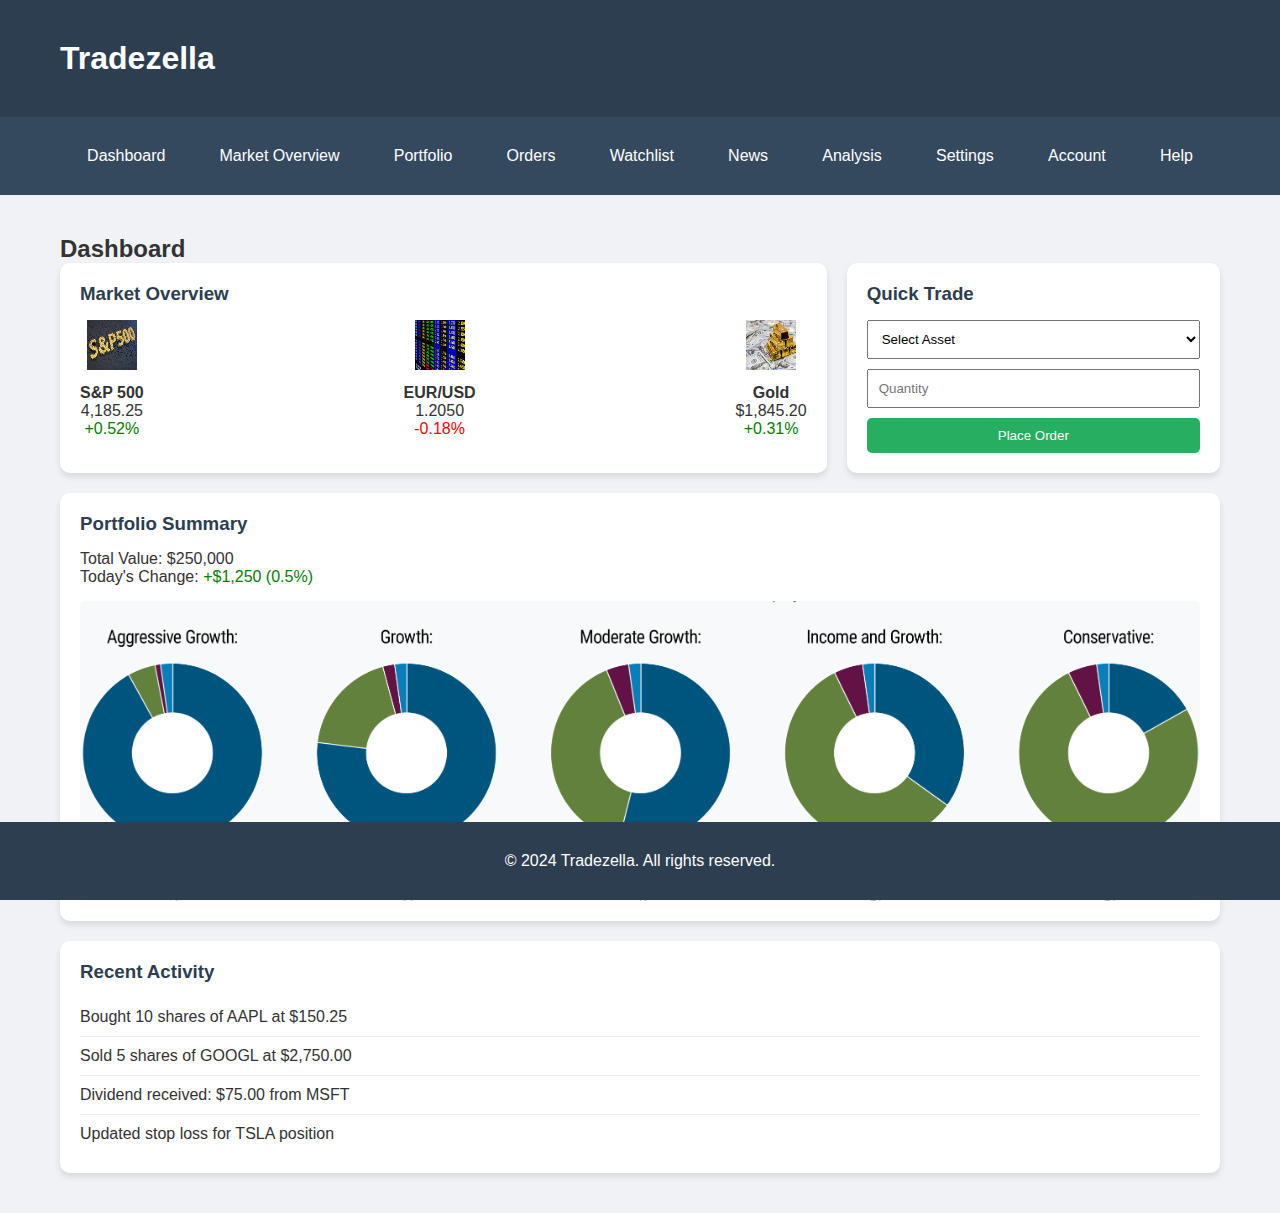
<file: index.html>
<!DOCTYPE html>
<html lang="en">
<link rel="stylesheet" href="index.css">
<head>
    <meta charset="UTF-8">
    <meta name="viewport" content="width=device-width, initial-scale=1.0">
    <title>Trading Terminal - Dashboard</title>
    
</head>
<body>
    <header>
        <div class="container">
            <h1>Tradezella</h1>
        </div>
    </header>
    <nav>
        <div class="container">
            <ul>
                <li><a href="./index.html">Dashboard</a></li>
                <li><a href="./Market_overview.html">Market Overview</a></li>
                <li><a href="./portfolio.html">Portfolio</a></li>
                <li><a href="./orders.html">Orders</a></li>
                <li><a href="./watchlist.html">Watchlist</a></li>
                <li><a href="./news.html">News</a></li>
                <li><a href="./analysis.html">Analysis</a></li>
                <li><a href="./settings.html">Settings</a></li>
                <li><a href="./account.html">Account</a></li>
                <li><a href="./help.html">Help</a></li>
            </ul>
        </div>
    </nav>
    <main>
        <div class="container">
            <h2>Dashboard</h2>
            <div class="dashboard-grid">
                <div class="dashboard-card market-overview">
                    <h3>Market Overview</h3>
                    <div class="market-stats">
                        <div class="market-stat">
                            <img src="./images/s&p_image.jpg" alt="Stock Market">
                            <h4>S&P 500</h4>
                            <p>4,185.25</p>
                            <p style="color: green;">+0.52%</p>
                        </div>
                        <div class="market-stat">
                            <img src="./images/forex.jpg" alt="Forex">
                            <h4>EUR/USD</h4>
                            <p>1.2050</p>
                            <p style="color: red;">-0.18%</p>
                        </div>
                        <div class="market-stat">
                            <img src="./images/commodity.jpg" alt="Commodities">
                            <h4>Gold</h4>
                            <p>$1,845.20</p>
                            <p style="color: green;">+0.31%</p>
                        </div>
                    </div>
                </div>
                <div class="dashboard-card">
                    <h3>Quick Trade</h3>
                    <form>
                        <select style="width: 100%; padding: 10px; margin-bottom: 10px;">
                            <option>Select Asset</option>
                            <option>AAPL</option>
                            <option>GOOGL</option>
                            <option>MSFT</option>
                        </select>
                        <input type="number" placeholder="Quantity" style="width: 100%; padding: 10px; margin-bottom: 10px;">
                        <button style="width: 100%; padding: 10px; background-color: #27ae60; color: white; border: none; border-radius: 5px; cursor: pointer;">Place Order</button>
                    </form>
                </div>
                <div class="dashboard-card portfolio-summary">
                    <h3>Portfolio Summary</h3>
                    <p>Total Value: $250,000</p>
                    <p>Today's Change: <span style="color: green;">+$1,250 (0.5%)</span></p>
                    <div class="portfolio-chart">
                        <img src="./images/PIMCO_Education_May2024_Fig3-5523176.png" alt="Portfolio Performance Chart" style="width: 100%; height: 100%; object-fit: cover;">
                    </div>
                </div>
                <div class="dashboard-card recent-activity">
                    <h3>Recent Activity</h3>
                    <ul class="activity-list">
                        <li>Bought 10 shares of AAPL at $150.25</li>
                        <li>Sold 5 shares of GOOGL at $2,750.00</li>
                        <li>Dividend received: $75.00 from MSFT</li>
                        <li>Updated stop loss for TSLA position</li>
                    </ul>
                </div>
            </div>
        </div>
    </main>
    <footer>
        <div class="container">
            <p>&copy; 2024 Tradezella. All rights reserved.</p>
        </div>
    </footer>
</body>
</html>
</file>
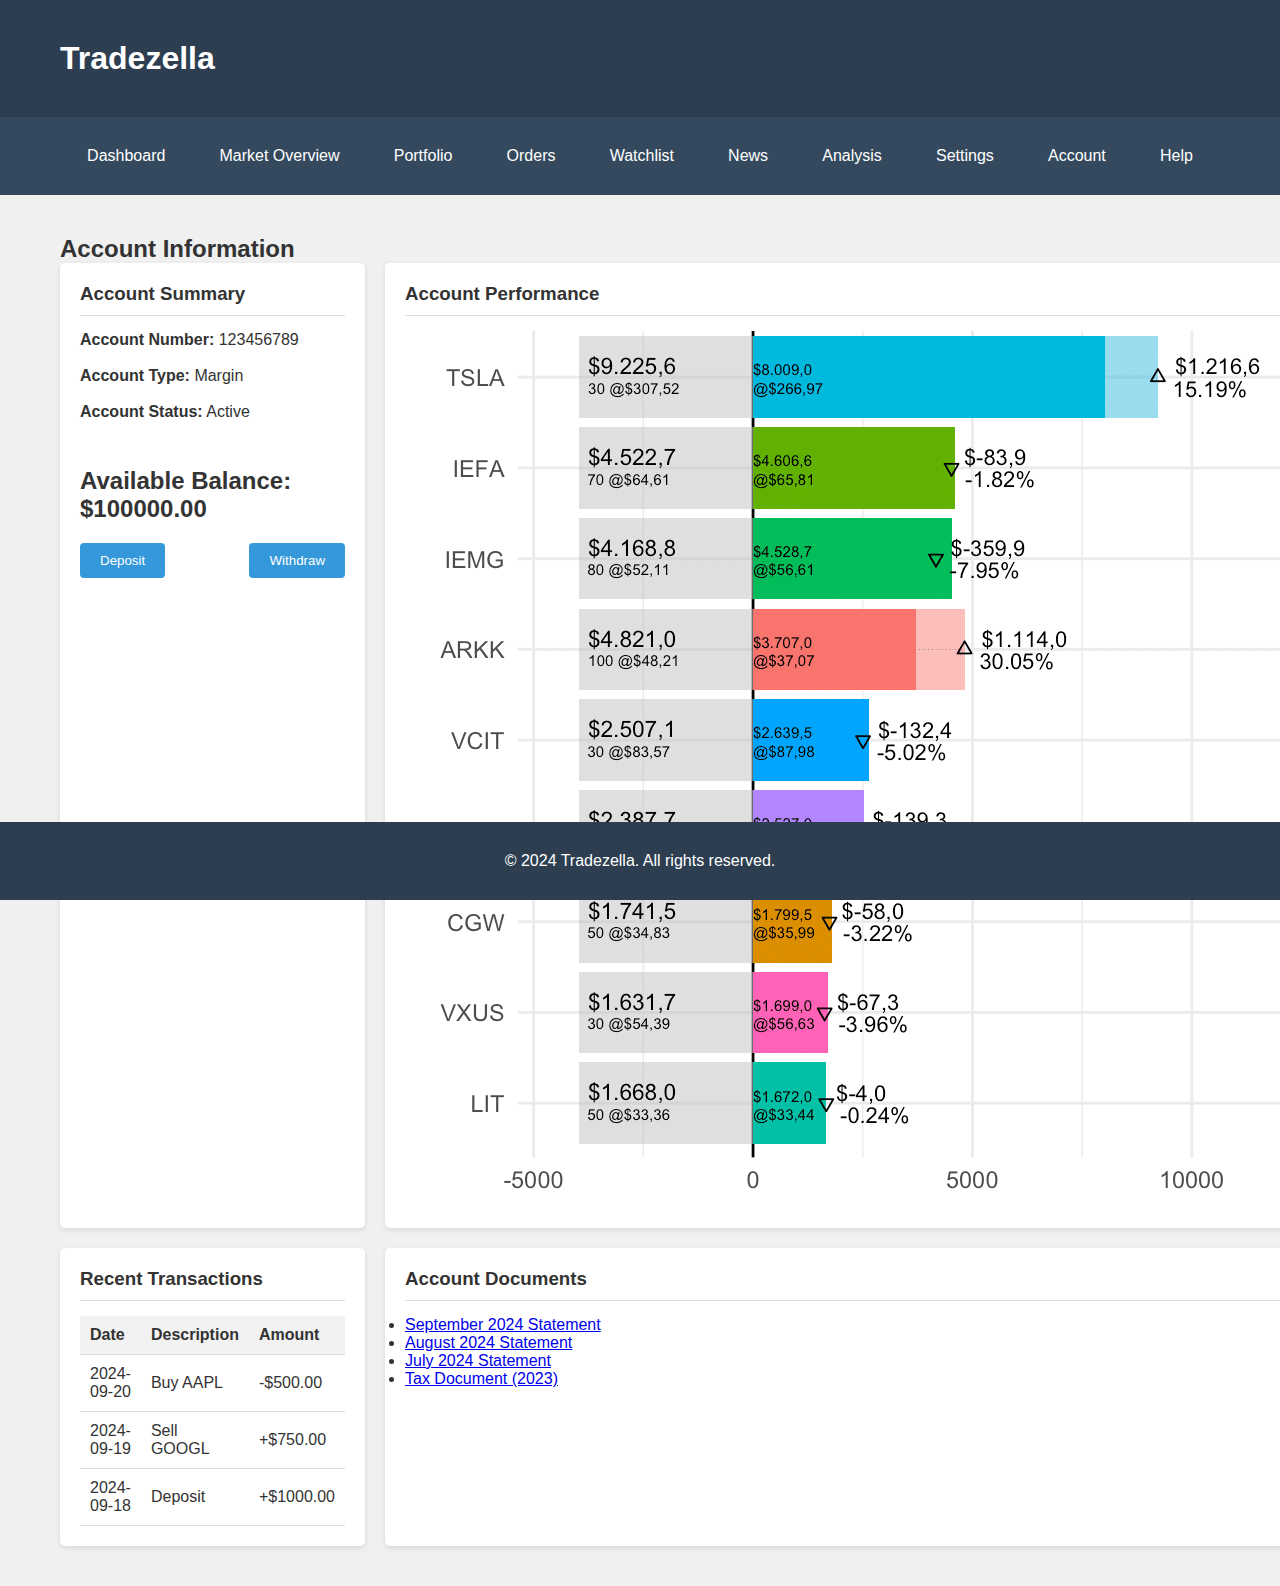
<file: account.html>
<!DOCTYPE html>
<html lang="en">
<link rel="stylesheet" href="account.css">
<head>
    <meta charset="UTF-8">
    <meta name="viewport" content="width=device-width, initial-scale=1.0">
    <title>Trading Terminal - Account</title>
    
</head>
<body>
    <header>
        <div class="container">
            <h1>Tradezella</h1>
        </div>
    </header>
    <nav>
        <div class="container">
            <ul>
                <li><a href="./index.html">Dashboard</a></li>
                <li><a href="./Market_overview.html">Market Overview</a></li>
                <li><a href="./portfolio.html">Portfolio</a></li>
                <li><a href="./orders.html">Orders</a></li>
                <li><a href="./watchlist.html">Watchlist</a></li>
                <li><a href="./news.html">News</a></li>
                <li><a href="./analysis.html">Analysis</a></li>
                <li><a href="./settings.html">Settings</a></li>
                <li><a href="./account.html">Account</a></li>
                <li><a href="./help.html">Help</a></li>
            </ul>
        </div>
    </nav>
    <main>
        <div class="container">
            <h2>Account Information</h2>
            <div class="account-container">
                <div class="account-section">
                    <h3>Account Summary</h3>
                    <p><strong>Account Number:</strong> 123456789</p>
                    <br>
                    <p><strong>Account Type:</strong> Margin</p>
                    <br>
                    <p><strong>Account Status:</strong> Active</p>
                    <br>
                    <div class="balance">
                        <br>
                        <p>Available Balance: $100000.00</p>
                    </div>
                    <div class="account-actions">
                        <button id="deposit-btn">Deposit</button>
                        <button id="withdraw-btn">Withdraw</button>
                    </div>
                </div>
                <div class="account-section">
                    <h3>Account Performance</h3>
                    <img src="./images/portfolio_performance.png" alt="Account Performance Chart">
                </div>
                <div class="account-section">
                    <h3>Recent Transactions</h3>
                    <table>
                        <thead>
                            <tr>
                                <th>Date</th>
                                <th>Description</th>
                                <th>Amount</th>
                            </tr>
                        </thead>
                        <tbody>
                            <tr>
                                <td>2024-09-20</td>
                                <td>Buy AAPL</td>
                                <td>-$500.00</td>
                            </tr>
                            <tr>
                                <td>2024-09-19</td>
                                <td>Sell GOOGL</td>
                                <td>+$750.00</td>
                            </tr>
                            <tr>
                                <td>2024-09-18</td>
                                <td>Deposit</td>
                                <td>+$1000.00</td>
                            </tr>
                        </tbody>
                    </table>
                </div>
                <div class="account-section">
                    <h3>Account Documents</h3>
                    <ul>
                        <li><a href="#">September 2024 Statement</a></li>
                        <li><a href="#">August 2024 Statement</a></li>
                        <li><a href="#">July 2024 Statement</a></li>
                        <li><a href="#">Tax Document (2023)</a></li>
                    </ul>
                </div>
            </div>
        </div>
    </main>
    <footer>
        <div class="container">
            <p>&copy; 2024 Tradezella. All rights reserved.</p>
        </div>
    </footer>
</body>
</html>
</file>
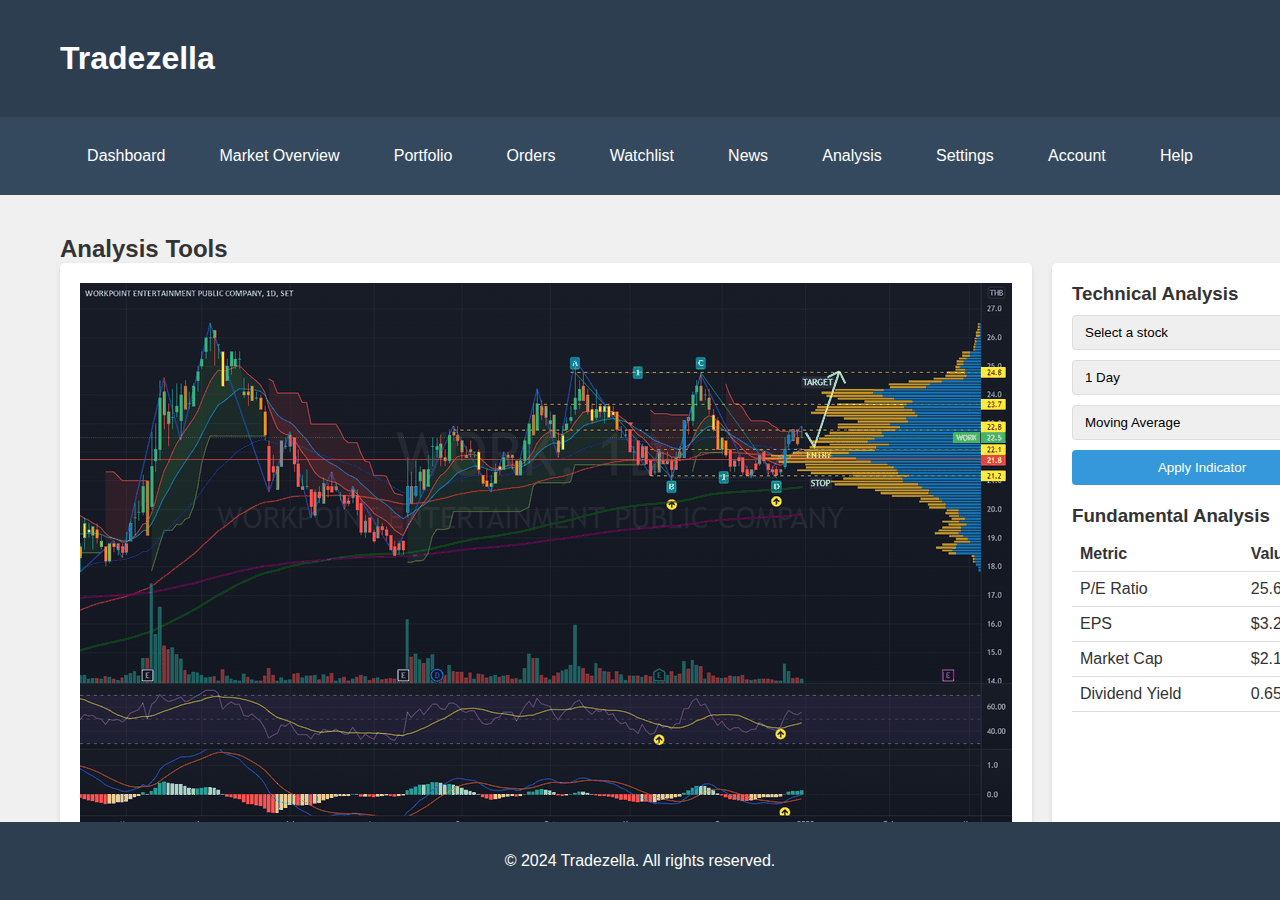
<file: analysis.html>
<!DOCTYPE html>
<html lang="en">
<link rel="stylesheet" href="analysis.css">
<head>
    <meta charset="UTF-8">
    <meta name="viewport" content="width=device-width, initial-scale=1.0">
    <title>Trading Terminal - Analysis</title>

</head>
<body>
    <header>
        <div class="container">
            <h1>Tradezella</h1>
        </div>
    </header>
    <nav>
        <div class="container">
            <ul>
                <li><a href="./index.html">Dashboard</a></li>
                <li><a href="./Market_overview.html">Market Overview</a></li>
                <li><a href="./portfolio.html">Portfolio</a></li>
                <li><a href="./orders.html">Orders</a></li>
                <li><a href="./watchlist.html">Watchlist</a></li>
                <li><a href="./news.html">News</a></li>
                <li><a href="./analysis.html">Analysis</a></li>
                <li><a href="./settings.html">Settings</a></li>
                <li><a href="./account.html">Account</a></li>
                <li><a href="./help.html">Help</a></li>
            </ul>
        </div>
    </nav>
    <main>
        <div class="container">
            <h2>Analysis Tools</h2>
            <div class="analysis-container">
                <div class="chart-container">
                    <img src="./images/tradingview_volume_indicators.png" alt="Stock Chart">
                </div>
                <div class="analysis-sidebar">
                    <div class="analysis-tools">
                        <h3>Technical Analysis</h3>
                        <select id="stock-selector">
                            <option>Select a stock</option>
                            <option>AAPL</option>
                            <option>GOOGL</option>
                            <option>MSFT</option>
                            <option>AMZN</option>
                        </select>
                        <select id="timeframe">
                            <option>1 Day</option>
                            <option>1 Week</option>
                            <option>1 Month</option>
                            <option>3 Months</option>
                            <option>1 Year</option>
                        </select>
                        <select id="indicator">
                            <option>Moving Average</option>
                            <option>RSI</option>
                            <option>MACD</option>
                            <option>Bollinger Bands</option>
                        </select>
                        <button id="apply-indicator">Apply Indicator</button>
                    </div>
                    <div class="fundamental-data">
                        <h3>Fundamental Analysis</h3>
                        <table>
                            <tr>
                                <th>Metric</th>
                                <th>Value</th>
                            </tr>
                            <tr>
                                <td>P/E Ratio</td>
                                <td>25.6</td>
                            </tr>
                            <tr>
                                <td>EPS</td>
                                <td>$3.28</td>
                            </tr>
                            <tr>
                                <td>Market Cap</td>
                                <td>$2.1T</td>
                            </tr>
                            <tr>
                                <td>Dividend Yield</td>
                                <td>0.65%</td>
                            </tr>
                        </table>
                    </div>
                </div>
            </div>
        </div>
    </main>
    <footer>
        <div class="container">
            <p>&copy; 2024 Tradezella. All rights reserved.</p>
        </div>
    </footer>
</body>
</html>
</file>
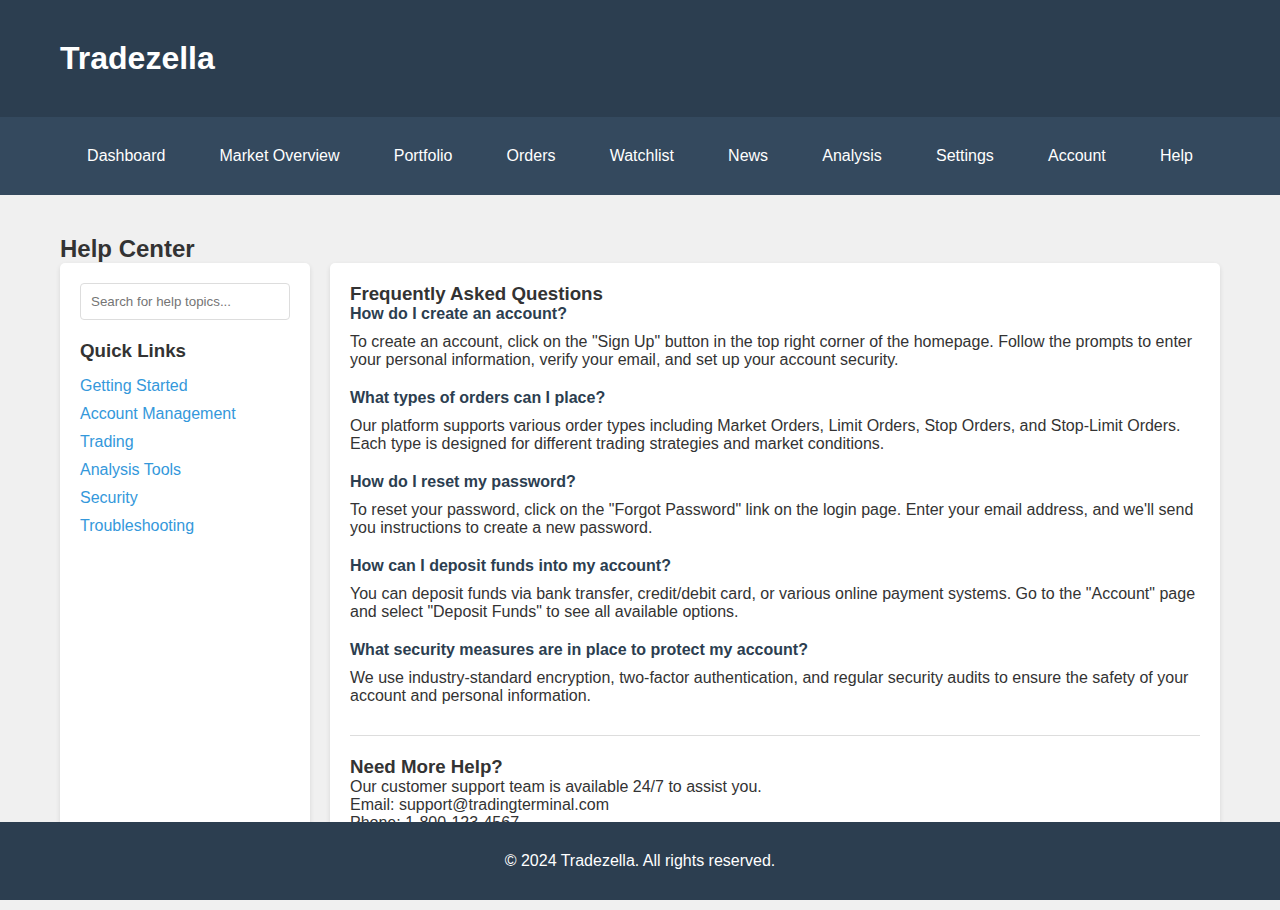
<file: help.html>
<!DOCTYPE html>
<html lang="en">
<link rel="stylesheet" href="help.css">
<head>
    <meta charset="UTF-8">
    <meta name="viewport" content="width=device-width, initial-scale=1.0">
    <title>Trading Terminal - Help</title>

</head>
<body>
    <header>
        <div class="container">
            <h1>Tradezella</h1>
        </div>
    </header>
    <nav>
        <div class="container">
            <ul>
                <li><a href="./index.html">Dashboard</a></li>
                <li><a href="./Market_overview.html">Market Overview</a></li>
                <li><a href="./portfolio.html">Portfolio</a></li>
                <li><a href="./orders.html">Orders</a></li>
                <li><a href="./watchlist.html">Watchlist</a></li>
                <li><a href="./news.html">News</a></li>
                <li><a href="./analysis.html">Analysis</a></li>
                <li><a href="./settings.html">Settings</a></li>
                <li><a href="./account.html">Account</a></li>
                <li><a href="./help.html">Help</a></li>
            </ul>
        </div>
    </nav>
    <main>
        <div class="container">
            <h2>Help Center</h2>
            <div class="help-container">
                <div class="help-sidebar">
                    <input type="text" class="search-bar" placeholder="Search for help topics...">
                    <h3>Quick Links</h3>
                    <ul>
                        <li><a href="#getting-started">Getting Started</a></li>
                        <li><a href="#account-management">Account Management</a></li>
                        <li><a href="#trading">Trading</a></li>
                        <li><a href="#analysis-tools">Analysis Tools</a></li>
                        <li><a href="#security">Security</a></li>
                        <li><a href="#troubleshooting">Troubleshooting</a></li>
                    </ul>
                </div>
                <div class="help-content">
                    <section id="faq">
                        <h3>Frequently Asked Questions</h3>
                        <div class="faq-item">
                            <h4>How do I create an account?</h4>
                            <p>To create an account, click on the "Sign Up" button in the top right corner of the homepage. Follow the prompts to enter your personal information, verify your email, and set up your account security.</p>
                        </div>
                        <div class="faq-item">
                            <h4>What types of orders can I place?</h4>
                            <p>Our platform supports various order types including Market Orders, Limit Orders, Stop Orders, and Stop-Limit Orders. Each type is designed for different trading strategies and market conditions.</p>
                        </div>
                        <div class="faq-item">
                            <h4>How do I reset my password?</h4>
                            <p>To reset your password, click on the "Forgot Password" link on the login page. Enter your email address, and we'll send you instructions to create a new password.</p>
                        </div>
                        <div class="faq-item">
                            <h4>How can I deposit funds into my account?</h4>
                            <p>You can deposit funds via bank transfer, credit/debit card, or various online payment systems. Go to the "Account" page and select "Deposit Funds" to see all available options.</p>
                        </div>
                        <div class="faq-item">
                            <h4>What security measures are in place to protect my account?</h4>
                            <p>We use industry-standard encryption, two-factor authentication, and regular security audits to ensure the safety of your account and personal information.</p>
                        </div>
                    </section>
                    <section class="contact-info">
                        <h3>Need More Help?</h3>
                        <p>Our customer support team is available 24/7 to assist you.</p>
                        <p>Email: support@tradingterminal.com</p>
                        <p>Phone: 1-800-123-4567</p>
                        <p>Live Chat: Available on the bottom right of every page</p>
                    </section>
                </div>
            </div>
        </div>
    </main>
    <footer>
        <div class="container">
            <p>&copy; 2024 Tradezella. All rights reserved.</p>
        </div>
    </footer>

</body>
</html>
</file>
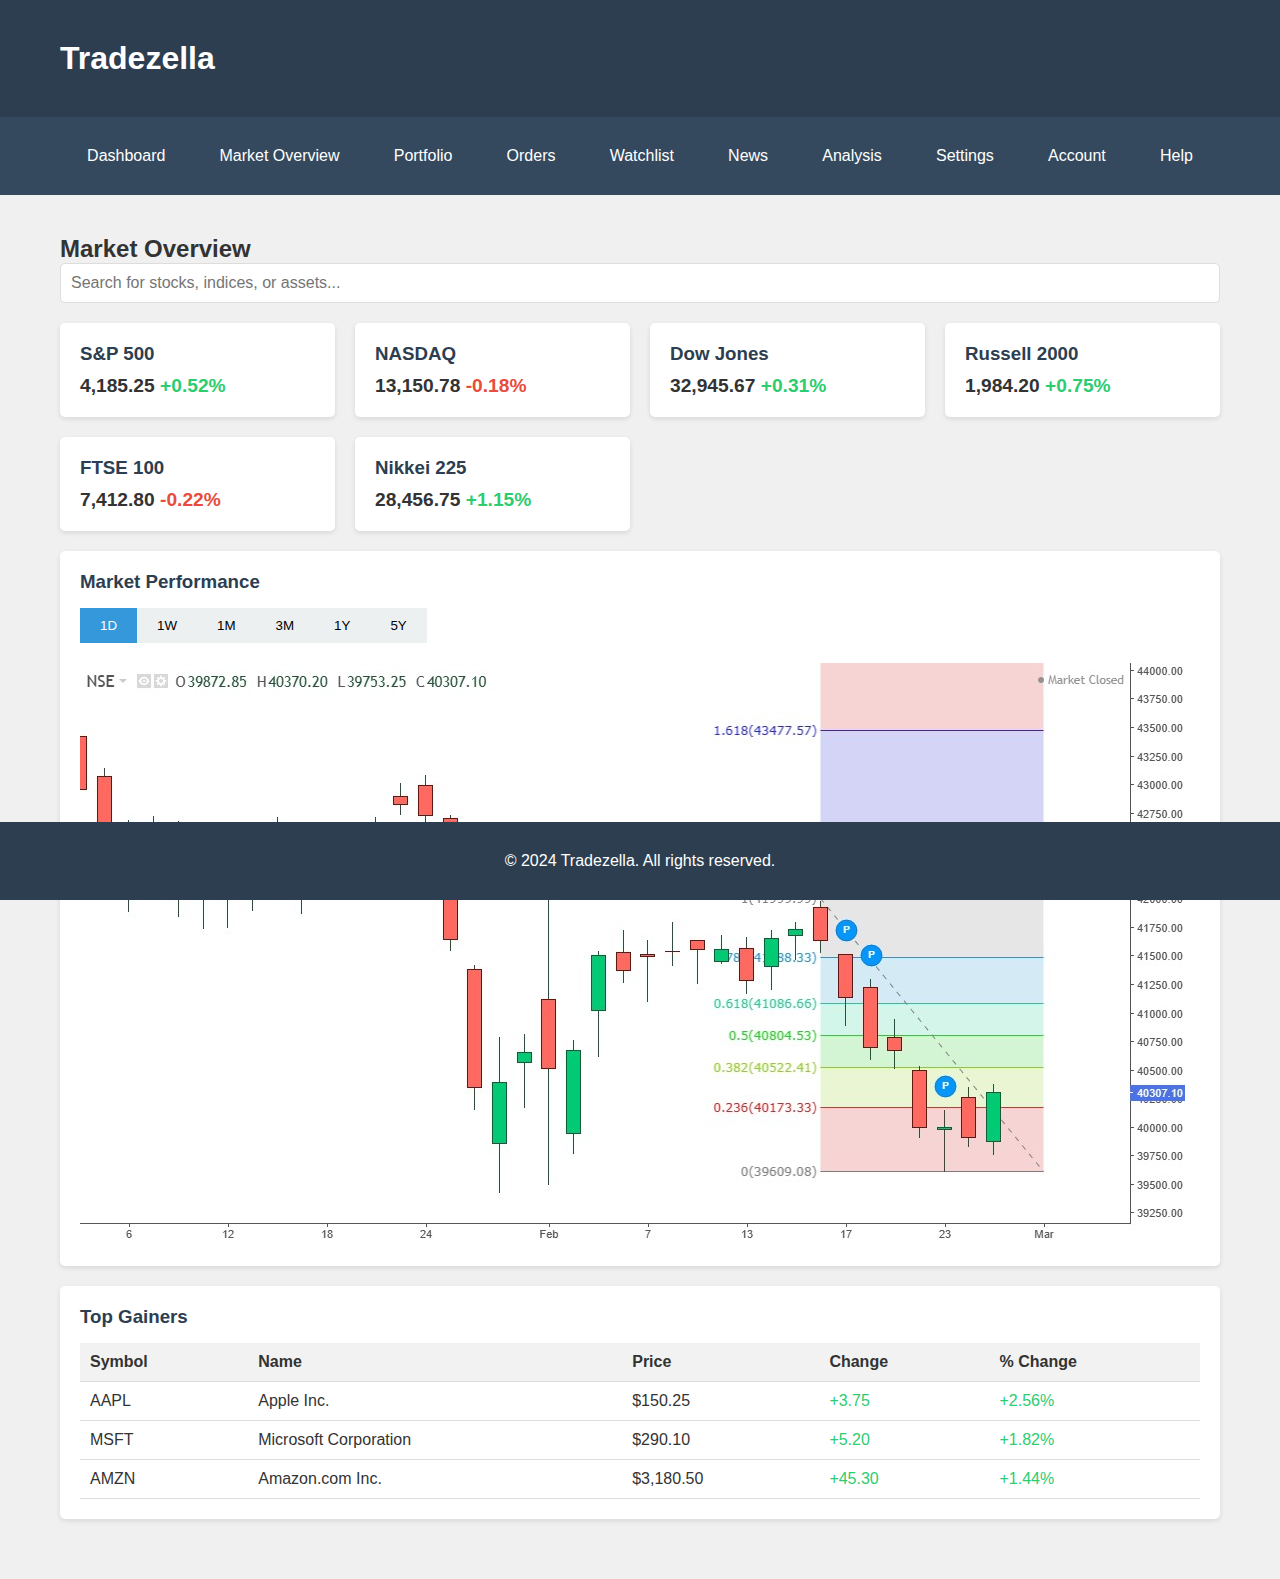
<file: Market_overview.html>
<!DOCTYPE html>
<html lang="en">
<link rel="stylesheet" href="Market_overview.css">
<head>
    <meta charset="UTF-8">
    <meta name="viewport" content="width=device-width, initial-scale=1.0">
    <title>Trading Terminal - Market Overview</title>
    
</head>
<body>
    <header>
        <div class="container">
            <h1>Tradezella</h1>
        </div>
    </header>
    <nav>
        <div class="container">
            <ul>
                <li><a href="./index.html">Dashboard</a></li>
                <li><a href="./Market_overview.html">Market Overview</a></li>
                <li><a href="./portfolio.html">Portfolio</a></li>
                <li><a href="./orders.html">Orders</a></li>
                <li><a href="./watchlist.html">Watchlist</a></li>
                <li><a href="./news.html">News</a></li>
                <li><a href="./analysis.html">Analysis</a></li>
                <li><a href="./settings.html">Settings</a></li>
                <li><a href="./account.html">Account</a></li>
                <li><a href="./help.html">Help</a></li>
            </ul>
        </div>
    </nav>
    <main>
        <div class="container">
            <h2>Market Overview</h2>
            <input type="text" class="search-bar" placeholder="Search for stocks, indices, or assets...">
            <div class="market-grid">
                <div class="market-card">
                    <h3>S&P 500</h3>
                    <p>4,185.25 <span class="positive">+0.52%</span></p>
                </div>
                <div class="market-card">
                    <h3>NASDAQ</h3>
                    <p>13,150.78 <span class="negative">-0.18%</span></p>
                </div>
                <div class="market-card">
                    <h3>Dow Jones</h3>
                    <p>32,945.67 <span class="positive">+0.31%</span></p>
                </div>
                <div class="market-card">
                    <h3>Russell 2000</h3>
                    <p>1,984.20 <span class="positive">+0.75%</span></p>
                </div>
                <div class="market-card">
                    <h3>FTSE 100</h3>
                    <p>7,412.80 <span class="negative">-0.22%</span></p>
                </div>
                <div class="market-card">
                    <h3>Nikkei 225</h3>
                    <p>28,456.75 <span class="positive">+1.15%</span></p>
                </div>
            </div>
            <div class="chart-container">
                <h3>Market Performance</h3>
                <div class="tabs">
                    <button class="tab active">1D</button>
                    <button class="tab">1W</button>
                    <button class="tab">1M</button>
                    <button class="tab">3M</button>
                    <button class="tab">1Y</button>
                    <button class="tab">5Y</button>
                </div>
                <img src="./images/nifty_performance.jpg" alt="Market Performance Chart">
            </div>
            <div class="chart-container">
                <h3>Top Gainers</h3>
                <table>
                    <thead>
                        <tr>
                            <th>Symbol</th>
                            <th>Name</th>
                            <th>Price</th>
                            <th>Change</th>
                            <th>% Change</th>
                        </tr>
                    </thead>
                    <tbody>
                        <tr>
                            <td>AAPL</td>
                            <td>Apple Inc.</td>
                            <td>$150.25</td>
                            <td class="positive">+3.75</td>
                            <td class="positive">+2.56%</td>
                        </tr>
                        <tr>
                            <td>MSFT</td>
                            <td>Microsoft Corporation</td>
                            <td>$290.10</td>
                            <td class="positive">+5.20</td>
                            <td class="positive">+1.82%</td>
                        </tr>
                        <tr>
                            <td>AMZN</td>
                            <td>Amazon.com Inc.</td>
                            <td>$3,180.50</td>
                            <td class="positive">+45.30</td>
                            <td class="positive">+1.44%</td>
                        </tr>
                    </tbody>
                </table>
            </div>
        </div>
    </main>
    <footer>
        <div class="container">
            <p>&copy; 2024 Tradezella. All rights reserved.</p>
        </div>
    </footer>
</body>
</html>
</file>
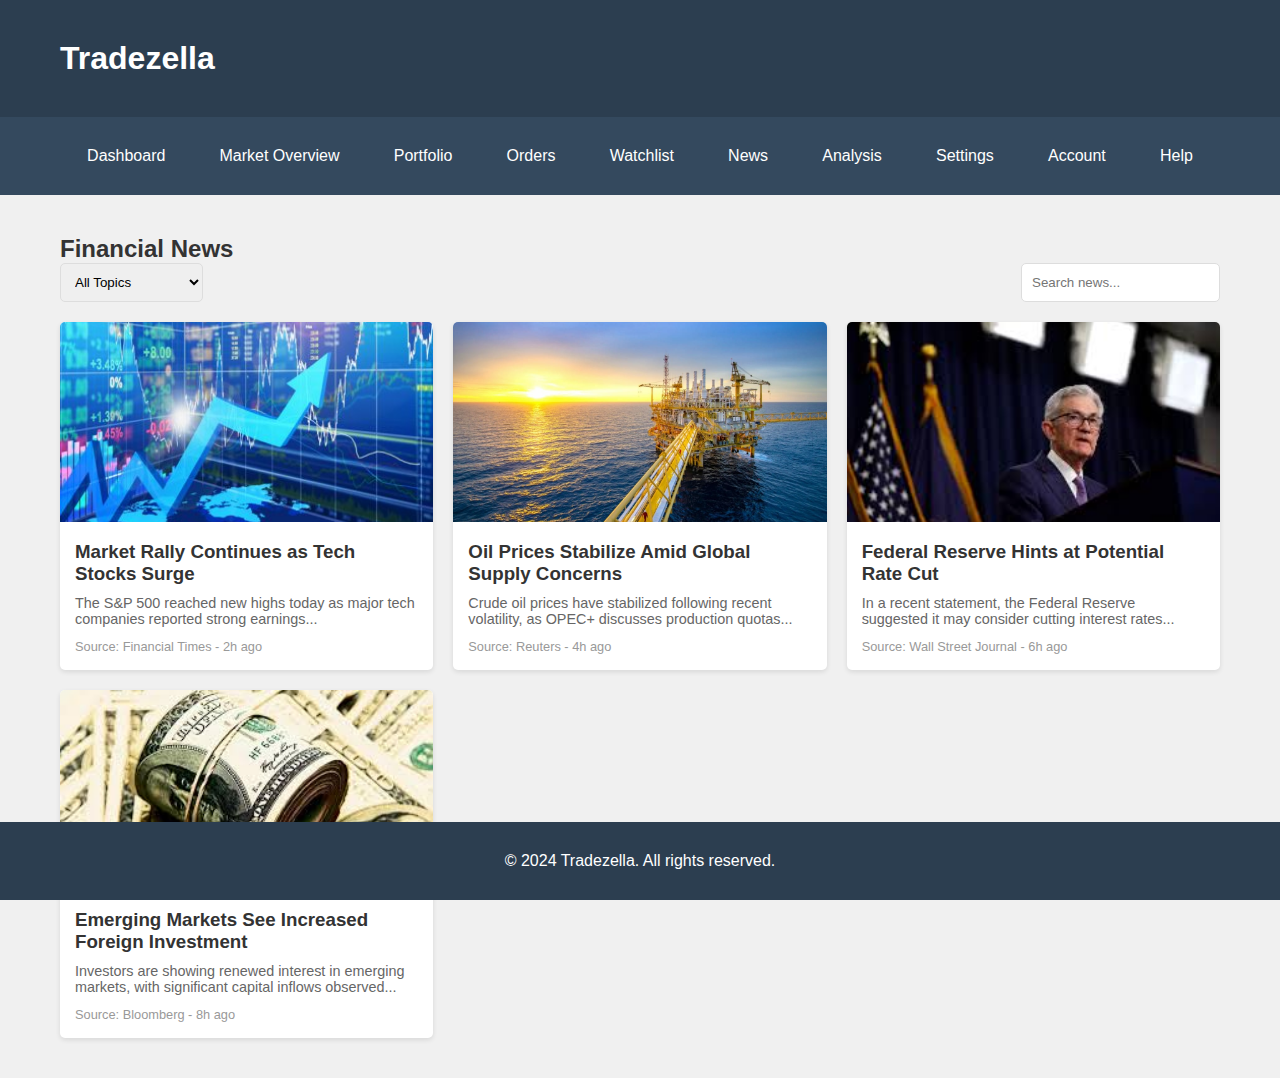
<file: news.html>
<!DOCTYPE html>
<html lang="en">
<link rel="stylesheet" href="news.css">
<head>
    <meta charset="UTF-8">
    <meta name="viewport" content="width=device-width, initial-scale=1.0">
    <title>Trading Terminal - News</title>
    
</head>
<body>
    <header>
        <div class="container">
            <h1>Tradezella</h1>
        </div>
    </header>
    <nav>
        <div class="container">
            <ul>
                <li><a href="./index.html">Dashboard</a></li>
                <li><a href="./Market_overview.html">Market Overview</a></li>
                <li><a href="./portfolio.html">Portfolio</a></li>
                <li><a href="./orders.html">Orders</a></li>
                <li><a href="./watchlist.html">Watchlist</a></li>
                <li><a href="./news.html">News</a></li>
                <li><a href="./analysis.html">Analysis</a></li>
                <li><a href="./settings.html">Settings</a></li>
                <li><a href="./account.html">Account</a></li>
                <li><a href="./help.html">Help</a></li>
            </ul>
        </div>
    </nav>
    <main>
        <div class="container">
            <h2>Financial News</h2>
            <div class="news-filters">
                <select>
                    <option>All Topics</option>
                    <option>Stocks</option>
                    <option>Commodities</option>
                    <option>Forex</option>
                    <option>Cryptocurrencies</option>
                </select>
                <input type="text" placeholder="Search news...">
            </div>
            <div class="news-grid">
                <div class="news-card">
                    <img src="./images/bull_market.jpg" alt="News Image">
                    <div class="news-card-content">
                        <h3>Market Rally Continues as Tech Stocks Surge</h3>
                        <p>The S&P 500 reached new highs today as major tech companies reported strong earnings...</p>
                        <span class="source">Source: Financial Times - 2h ago</span>
                    </div>
                </div>
                <div class="news-card">
                    <img src="./images/Oil-prices-19-e1713504175904.jpg" alt="News Image">
                    <div class="news-card-content">
                        <h3>Oil Prices Stabilize Amid Global Supply Concerns</h3>
                        <p>Crude oil prices have stabilized following recent volatility, as OPEC+ discusses production quotas...</p>
                        <span class="source">Source: Reuters - 4h ago</span>
                    </div>
                </div>
                <div class="news-card">
                    <img src="./images/powel_fed.jpg" alt="News Image">
                    <div class="news-card-content">
                        <h3>Federal Reserve Hints at Potential Rate Cut</h3>
                        <p>In a recent statement, the Federal Reserve suggested it may consider cutting interest rates...</p>
                        <span class="source">Source: Wall Street Journal - 6h ago</span>
                    </div>
                </div>
                <div class="news-card">
                    <img src="./images/fii.jpg" alt="News Image">
                    <div class="news-card-content">
                        <h3>Emerging Markets See Increased Foreign Investment</h3>
                        <p>Investors are showing renewed interest in emerging markets, with significant capital inflows observed...</p>
                        <span class="source">Source: Bloomberg - 8h ago</span>
                    </div>
                </div>
            </div>
        </div>
    </main>
    <footer>
        <div class="container">
            <p>&copy; 2024 Tradezella. All rights reserved.</p>
        </div>
    </footer>
</body>
</html>
</file>
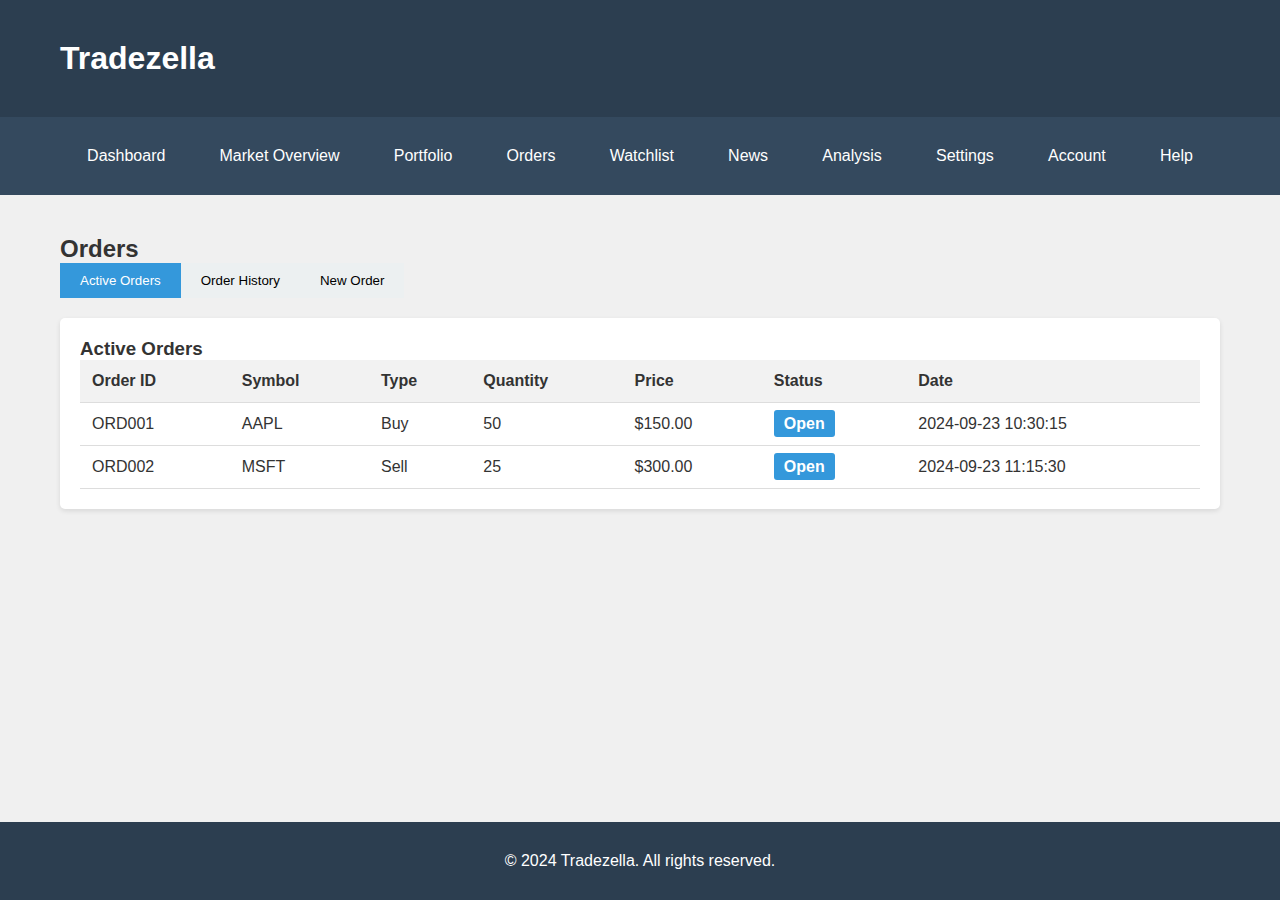
<file: orders.html>
<!DOCTYPE html>
<html lang="en">
<link rel="stylesheet" href="orders.css">
<head>
    <meta charset="UTF-8">
    <meta name="viewport" content="width=device-width, initial-scale=1.0">
    <title>Trading Terminal - Orders</title>
  
</head>
<body>
    <header>
        <div class="container">
            <h1>Tradezella</h1>
        </div>
    </header>
    <nav>
        <div class="container">
            <ul>
                <li><a href="./index.html">Dashboard</a></li>
                <li><a href="./Market_overview.html">Market Overview</a></li>
                <li><a href="./portfolio.html">Portfolio</a></li>
                <li><a href="./orders.html">Orders</a></li>
                <li><a href="./watchlist.html">Watchlist</a></li>
                <li><a href="./news.html">News</a></li>
                <li><a href="./analysis.html">Analysis</a></li>
                <li><a href="./settings.html">Settings</a></li>
                <li><a href="./account.html">Account</a></li>
                <li><a href="./help.html">Help</a></li>
            </ul>
        </div>
    </nav>
    <main>
        <div class="container">
            <h2>Orders</h2>
            <div class="tabs">
                <button class="tab active">Active Orders</button>
                <button class="tab">Order History</button>
                <button class="tab">New Order</button>
            </div>
            <div class="order-section" id="active-orders">
                <h3>Active Orders</h3>
                <table>
                    <thead>
                        <tr>
                            <th>Order ID</th>
                            <th>Symbol</th>
                            <th>Type</th>
                            <th>Quantity</th>
                            <th>Price</th>
                            <th>Status</th>
                            <th>Date</th>
                        </tr>
                    </thead>
                    <tbody>
                        <tr>
                            <td>ORD001</td>
                            <td>AAPL</td>
                            <td>Buy</td>
                            <td>50</td>
                            <td>$150.00</td>
                            <td><span class="status open">Open</span></td>
                            <td>2024-09-23 10:30:15</td>
                        </tr>
                        <tr>
                            <td>ORD002</td>
                            <td>MSFT</td>
                            <td>Sell</td>
                            <td>25</td>
                            <td>$300.00</td>
                            <td><span class="status open">Open</span></td>
                            <td>2024-09-23 11:15:30</td>
                        </tr>
                    </tbody>
                </table>
            </div>
            <div class="order-section" id="order-history" style="display: none;">
                <h3>Order History</h3>
                <table>
                    <thead>
                        <tr>
                            <th>Order ID</th>
                            <th>Symbol</th>
                            <th>Type</th>
                            <th>Quantity</th>
                            <th>Price</th>
                            <th>Status</th>
                            <th>Date</th>
                        </tr>
                    </thead>
                    <tbody>
                        <tr>
                            <td>ORD003</td>
                            <td>GOOGL</td>
                            <td>Buy</td>
                            <td>10</td>
                            <td>$2,200.00</td>
                            <td><span class="status filled">Filled</span></td>
                            <td>2024-09-22 14:45:00</td>
                        </tr>
                        <tr>
                            <td>ORD004</td>
                            <td>AMZN</td>
                            <td>Sell</td>
                            <td>5</td>
                            <td>$3,300.00</td>
                            <td><span class="status cancelled">Cancelled</span></td>
                            <td>2024-09-21 09:30:45</td>
                        </tr>
                    </tbody>
                </table>
            </div>
            <div class="order-section" id="new-order" style="display: none;">
                <h3>Place New Order</h3>
                <form class="new-order-form">
                    <div class="form-group">
                        <label for="symbol">Symbol</label>
                        <input type="text" id="symbol" name="symbol" required>
                    </div>
                    <div class="form-group">
                        <label for="order-type">Order Type</label>
                        <select id="order-type" name="order-type" required>
                            <option value="market">Market</option>
                            <option value="limit">Limit</option>
                            <option value="stop">Stop</option>
                        </select>
                    </div>
                    <div class="form-group">
                        <label for="action">Action</label>
                        <select id="action" name="action" required>
                            <option value="buy">Buy</option>
                            <option value="sell">Sell</option>
                        </select>
                    </div>
                    <div class="form-group">
                        <label for="quantity">Quantity</label>
                        <input type="number" id="quantity" name="quantity" min="1" required>
                    </div>
                    <div class="form-group">
                        <label for="price">Price (for Limit/Stop orders)</label>
                        <input type="number" id="price" name="price" step="0.01">
                    </div>
                    <button type="submit" class="submit-button">Place Order</button>
                </form>
            </div>
        </div>
    </main>
    <footer>
        <div class="container">
            <p>&copy; 2024 Tradezella. All rights reserved.</p>
        </div>
    </footer>

</body>
</html>
</file>
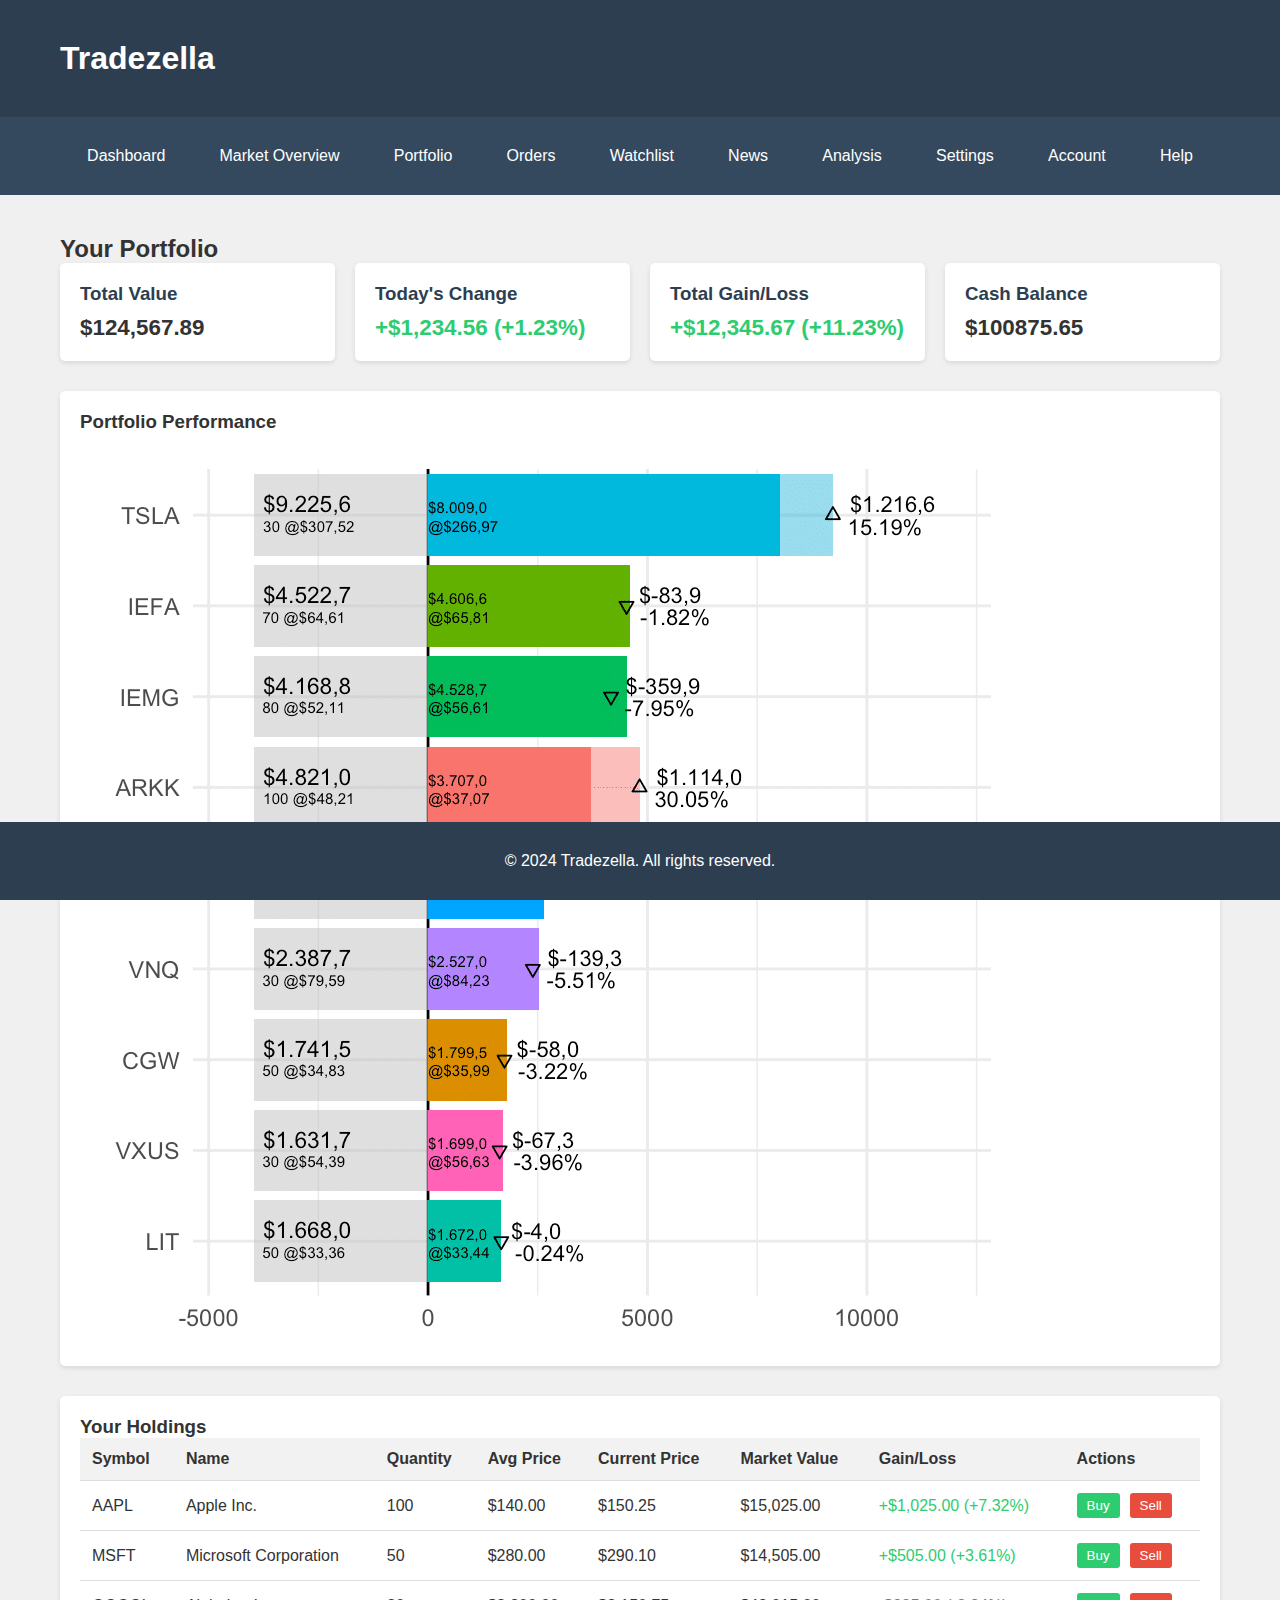
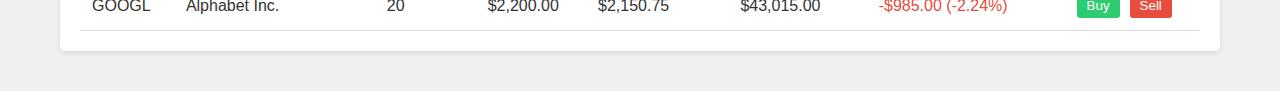
<file: portfolio.html>
<!DOCTYPE html>
<html lang="en">
<link rel="stylesheet" href="portfolio.css">
<head>
    <meta charset="UTF-8">
    <meta name="viewport" content="width=device-width, initial-scale=1.0">
    <title>Trading Terminal - Portfolio</title>
   
</head>
<body>
    <header>
        <div class="container">
            <h1>Tradezella</h1>
        </div>
    </header>
    <nav>
        <div class="container">
            <ul>
                <li><a href="./index.html">Dashboard</a></li>
                <li><a href="./Market_overview.html">Market Overview</a></li>
                <li><a href="./portfolio.html">Portfolio</a></li>
                <li><a href="./orders.html">Orders</a></li>
                <li><a href="./watchlist.html">Watchlist</a></li>
                <li><a href="./news.html">News</a></li>
                <li><a href="./analysis.html">Analysis</a></li>
                <li><a href="./settings.html">Settings</a></li>
                <li><a href="./account.html">Account</a></li>
                <li><a href="./help.html">Help</a></li>
            </ul>
        </div>
    </nav>
    <main>
        <div class="container">
            <h2>Your Portfolio</h2>
            <div class="portfolio-summary">
                <div class="summary-card">
                    <h3>Total Value</h3>
                    <p>$124,567.89</p>
                </div>
                <div class="summary-card">
                    <h3>Today's Change</h3>
                    <p class="positive">+$1,234.56 (+1.23%)</p>
                </div>
                <div class="summary-card">
                    <h3>Total Gain/Loss</h3>
                    <p class="positive">+$12,345.67 (+11.23%)</p>
                </div>
                <div class="summary-card">
                    <h3>Cash Balance</h3>
                    <p>$100875.65</p>
                </div>
            </div>
            <div class="portfolio-chart">
                <h3>Portfolio Performance</h3>
                <br>
                <br>
                <img src="./images/portfolio_performance.png" alt="Portfolio Performance Chart">
            </div>
            <div class="portfolio-holdings">
                <h3>Your Holdings</h3>
                <table>
                    <thead>
                        <tr>
                            <th>Symbol</th>
                            <th>Name</th>
                            <th>Quantity</th>
                            <th>Avg Price</th>
                            <th>Current Price</th>
                            <th>Market Value</th>
                            <th>Gain/Loss</th>
                            <th>Actions</th>
                        </tr>
                    </thead>
                    <tbody>
                        <tr>
                            <td>AAPL</td>
                            <td>Apple Inc.</td>
                            <td>100</td>
                            <td>$140.00</td>
                            <td>$150.25</td>
                            <td>$15,025.00</td>
                            <td class="positive">+$1,025.00 (+7.32%)</td>
                            <td>
                                <div class="action-buttons">
                                    <button class="action-button buy">Buy</button>
                                    <button class="action-button sell">Sell</button>
                                </div>
                            </td>
                        </tr>
                        <tr>
                            <td>MSFT</td>
                            <td>Microsoft Corporation</td>
                            <td>50</td>
                            <td>$280.00</td>
                            <td>$290.10</td>
                            <td>$14,505.00</td>
                            <td class="positive">+$505.00 (+3.61%)</td>
                            <td>
                                <div class="action-buttons">
                                    <button class="action-button buy">Buy</button>
                                    <button class="action-button sell">Sell</button>
                                </div>
                            </td>
                        </tr>
                        <tr>
                            <td>GOOGL</td>
                            <td>Alphabet Inc.</td>
                            <td>20</td>
                            <td>$2,200.00</td>
                            <td>$2,150.75</td>
                            <td>$43,015.00</td>
                            <td class="negative">-$985.00 (-2.24%)</td>
                            <td>
                                <div class="action-buttons">
                                    <button class="action-button buy">Buy</button>
                                    <button class="action-button sell">Sell</button>
                                </div>
                            </td>
                        </tr>
                    </tbody>
                </table>
            </div>
        </div>
    </main>
    <footer>
        <div class="container">
            <p>&copy; 2024 Tradezella. All rights reserved.</p>
        </div>
    </footer>
</body>
</html>
</file>
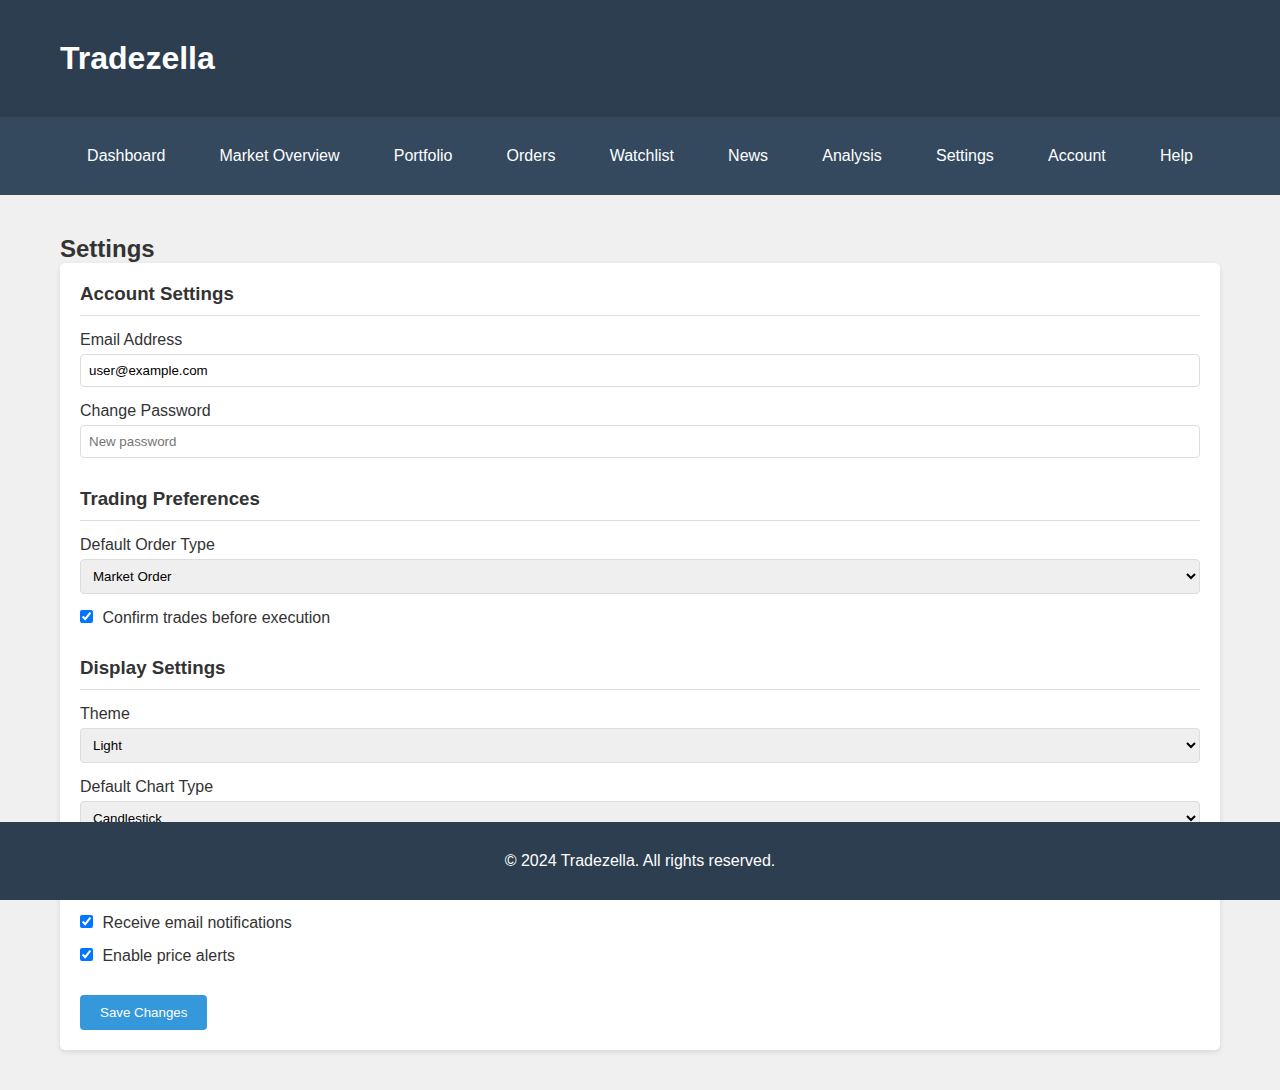
<file: settings.html>
<!DOCTYPE html>
<html lang="en">
<link rel="stylesheet" href="settings.css">
<head>
    <meta charset="UTF-8">
    <meta name="viewport" content="width=device-width, initial-scale=1.0">
    <title>Trading Terminal - Settings</title>
   
</head>
<body>
    <header>
        <div class="container">
            <h1>Tradezella</h1>
        </div>
    </header>
    <nav>
        <div class="container">
            <ul>
                <li><a href="./index.html">Dashboard</a></li>
                <li><a href="./Market_overview.html">Market Overview</a></li>
                <li><a href="./portfolio.html">Portfolio</a></li>
                <li><a href="./orders.html">Orders</a></li>
                <li><a href="./watchlist.html">Watchlist</a></li>
                <li><a href="./news.html">News</a></li>
                <li><a href="./analysis.html">Analysis</a></li>
                <li><a href="./settings.html">Settings</a></li>
                <li><a href="./account.html">Account</a></li>
                <li><a href="./help.html">Help</a></li>
            </ul>
        </div>
    </nav>
    <main>
        <div class="container">
            <h2>Settings</h2>
            <div class="settings-container">
                <form id="settings-form">
                    <div class="settings-section">
                        <h3>Account Settings</h3>
                        <div class="setting-item">
                            <label for="email">Email Address</label>
                            <input type="email" id="email" name="email" value="user@example.com">
                        </div>
                        <div class="setting-item">
                            <label for="password">Change Password</label>
                            <input type="password" id="password" name="password" placeholder="New password">
                        </div>
                    </div>

                    <div class="settings-section">
                        <h3>Trading Preferences</h3>
                        <div class="setting-item">
                            <label for="default-order-type">Default Order Type</label>
                            <select id="default-order-type" name="default-order-type">
                                <option value="market">Market Order</option>
                                <option value="limit">Limit Order</option>
                                <option value="stop">Stop Order</option>
                            </select>
                        </div>
                        <div class="setting-item">
                            <label>
                                <input type="checkbox" id="confirm-trades" name="confirm-trades" checked>
                                Confirm trades before execution
                            </label>
                        </div>
                    </div>

                    <div class="settings-section">
                        <h3>Display Settings</h3>
                        <div class="setting-item">
                            <label for="theme">Theme</label>
                            <select id="theme" name="theme">
                                <option value="light">Light</option>
                                <option value="dark">Dark</option>
                                <option value="high-contrast">High Contrast</option>
                            </select>
                        </div>
                        <div class="setting-item">
                            <label for="default-chart">Default Chart Type</label>
                            <select id="default-chart" name="default-chart">
                                <option value="candlestick">Candlestick</option>
                                <option value="line">Line</option>
                                <option value="bar">Bar</option>
                            </select>
                        </div>
                    </div>

                    <div class="settings-section">
                        <h3>Notifications</h3>
                        <div class="setting-item">
                            <label>
                                <input type="checkbox" id="email-notifications" name="email-notifications" checked>
                                Receive email notifications
                            </label>
                        </div>
                        <div class="setting-item">
                            <label>
                                <input type="checkbox" id="price-alerts" name="price-alerts" checked>
                                Enable price alerts
                            </label>
                        </div>
                    </div>

                    <button type="submit">Save Changes</button>
                </form>
            </div>
        </div>
    </main>
    <footer>
        <div class="container">
            <p>&copy; 2024 Tradezella. All rights reserved.</p>
        </div>
    </footer>

</body>
</html>
</file>
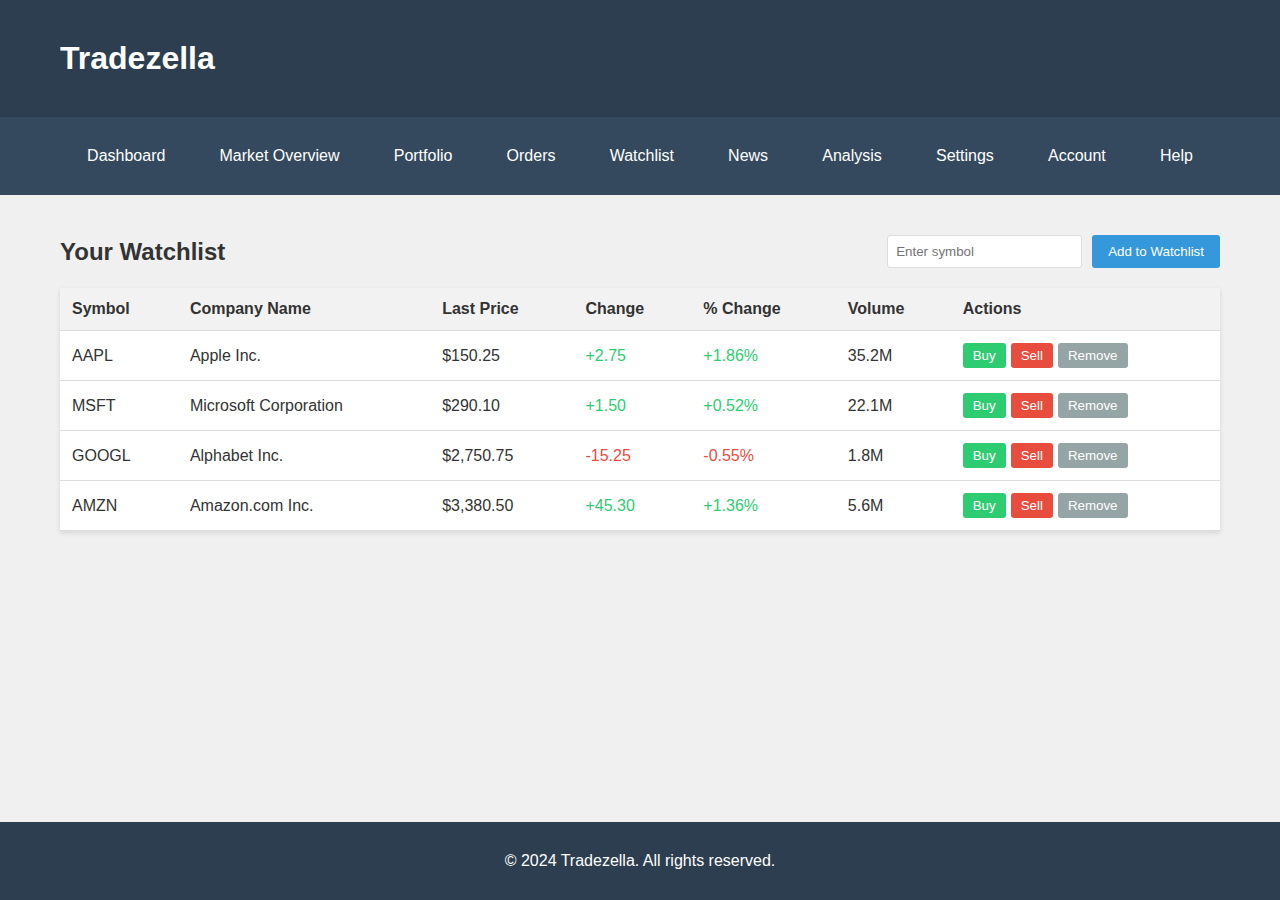
<file: watchlist.html>
<!DOCTYPE html>
<html lang="en">
<link rel="stylesheet" href="watchlist.css">
<head>
    <meta charset="UTF-8">
    <meta name="viewport" content="width=device-width, initial-scale=1.0">
    <title>Trading Terminal - Watchlist</title>

</head>
<body>
    <header>
        <div class="container">
            <h1>Tradezella</h1>
        </div>
    </header>
    <nav>
        <div class="container">
            <ul>
                <li><a href="./index.html">Dashboard</a></li>
                <li><a href="./Market_overview.html">Market Overview</a></li>
                <li><a href="./portfolio.html">Portfolio</a></li>
                <li><a href="./orders.html">Orders</a></li>
                <li><a href="./watchlist.html">Watchlist</a></li>
                <li><a href="./news.html">News</a></li>
                <li><a href="./analysis.html">Analysis</a></li>
                <li><a href="./settings.html">Settings</a></li>
                <li><a href="./account.html">Account</a></li>
                <li><a href="./help.html">Help</a></li>
            </ul>
        </div>
    </nav>
    <main>
        <div class="container">
            <div class="watchlist-header">
                <h2>Your Watchlist</h2>
                <div class="add-to-watchlist">
                    <input type="text" id="add-symbol" placeholder="Enter symbol">
                    <button id="add-to-watchlist">Add to Watchlist</button>
                </div>
            </div>
            <table class="watchlist-table">
                <thead>
                    <tr>
                        <th>Symbol</th>
                        <th>Company Name</th>
                        <th>Last Price</th>
                        <th>Change</th>
                        <th>% Change</th>
                        <th>Volume</th>
                        <th>Actions</th>
                    </tr>
                </thead>
                <tbody>
                    <tr>
                        <td>AAPL</td>
                        <td>Apple Inc.</td>
                        <td>$150.25</td>
                        <td class="price-change positive">+2.75</td>
                        <td class="price-change positive">+1.86%</td>
                        <td>35.2M</td>
                        <td>
                            <div class="action-buttons">
                                <button class="action-button buy">Buy</button>
                                <button class="action-button sell">Sell</button>
                                <button class="action-button remove">Remove</button>
                            </div>
                        </td>
                    </tr>
                    <tr>
                        <td>MSFT</td>
                        <td>Microsoft Corporation</td>
                        <td>$290.10</td>
                        <td class="price-change positive">+1.50</td>
                        <td class="price-change positive">+0.52%</td>
                        <td>22.1M</td>
                        <td>
                            <div class="action-buttons">
                                <button class="action-button buy">Buy</button>
                                <button class="action-button sell">Sell</button>
                                <button class="action-button remove">Remove</button>
                            </div>
                        </td>
                    </tr>
                    <tr>
                        <td>GOOGL</td>
                        <td>Alphabet Inc.</td>
                        <td>$2,750.75</td>
                        <td class="price-change negative">-15.25</td>
                        <td class="price-change negative">-0.55%</td>
                        <td>1.8M</td>
                        <td>
                            <div class="action-buttons">
                                <button class="action-button buy">Buy</button>
                                <button class="action-button sell">Sell</button>
                                <button class="action-button remove">Remove</button>
                            </div>
                        </td>
                    </tr>
                    <tr>
                        <td>AMZN</td>
                        <td>Amazon.com Inc.</td>
                        <td>$3,380.50</td>
                        <td class="price-change positive">+45.30</td>
                        <td class="price-change positive">+1.36%</td>
                        <td>5.6M</td>
                        <td>
                            <div class="action-buttons">
                                <button class="action-button buy">Buy</button>
                                <button class="action-button sell">Sell</button>
                                <button class="action-button remove">Remove</button>
                            </div>
                        </td>
                    </tr>
                </tbody>
            </table>
        </div>
    </main>
    <footer>
        <div class="container">
            <p>&copy; 2024 Tradezella. All rights reserved.</p>
        </div>
    </footer>

</body>
</html>
</file>
<file: index.css>
* {
    margin: 0;
    padding: 0;
    box-sizing: border-box;
}
body {
    font-family: 'Segoe UI', Tahoma, Geneva, Verdana, sans-serif;
    background-color: #f0f2f5;
    color: #333;
}
.container {
    max-width: 1200px;
    margin: 0 auto;
    padding: 20px;
}
header {
    background-color: #2c3e50;
    color: white;
    padding: 20px 0;
}
nav {
    background-color: #34495e;
}
nav ul {
    list-style-type: none;
    display: flex;
    justify-content: space-around;
}
nav ul li a {
    color: white;
    text-decoration: none;
    padding: 10px;
    display: block;
}
main {
    padding: 20px 0;
}
footer {
    background-color: #2c3e50;
    color: white;
    text-align: center;
    padding: 10px 0;
    position: fixed;
    bottom: 0;
    width: 100%;
}

/* Dashboard specific styles */
.dashboard-grid {
    display: grid;
    grid-template-columns: repeat(3, 1fr);
    gap: 20px;
}
.dashboard-card {
    background-color: white;
    border-radius: 10px;
    padding: 20px;
    box-shadow: 0 4px 6px rgba(0, 0, 0, 0.1);
}
.dashboard-card h3 {
    margin-bottom: 15px;
    color: #2c3e50;
}
.market-overview {
    grid-column: span 2;
}
.portfolio-summary {
    grid-column: span 3;
}
.recent-activity {
    grid-column: span 3;
}
.market-stats {
    display: flex;
    justify-content: space-between;
}
.market-stat {
    text-align: center;
}
.market-stat img {
    width: 50px;
    height: 50px;
    margin-bottom: 10px;
}
.portfolio-chart {
    width: 100%;
    height: 300px;
    background-color: #f8f9fa;
    border-radius: 5px;
    margin-top: 15px;
}
.activity-list {
    list-style-type: none;
}
.activity-list li {
    padding: 10px 0;
    border-bottom: 1px solid #eee;
}
.activity-list li:last-child {
    border-bottom: none;
}
</file>
<file: account.css>
* {
    margin: 0;
    padding: 0;
    box-sizing: border-box;
}
body {
    font-family: Arial, sans-serif;
    background-color: #f0f0f0;
    color: #333;
}
.container {
    max-width: 1200px;
    margin: 0 auto;
    padding: 20px;
}
header {
    background-color: #2c3e50;
    color: white;
    padding: 20px 0;
}
nav {
    background-color: #34495e;
}
nav ul {
    list-style-type: none;
    display: flex;
    justify-content: space-around;
}
nav ul li a {
    color: white;
    text-decoration: none;
    padding: 10px;
    display: block;
}
main {
    padding: 20px 0;
}
footer {
    background-color: #2c3e50;
    color: white;
    text-align: center;
    padding: 10px 0;
    position: fixed;
    bottom: 0;
    width: 100%;
}

/* Account page specific styles */
.account-container {
    display: grid;
    grid-template-columns: 1fr 1fr;
    gap: 20px;
}
.account-section {
    background-color: white;
    border-radius: 5px;
    padding: 20px;
    box-shadow: 0 2px 5px rgba(0,0,0,0.1);
}
.account-section h3 {
    margin-bottom: 15px;
    border-bottom: 1px solid #ddd;
    padding-bottom: 10px;
}
.balance {
    font-size: 24px;
    font-weight: bold;
    margin-bottom: 10px;
}
.account-actions {
    display: flex;
    justify-content: space-between;
    margin-top: 20px;
}
button {
    padding: 10px 20px;
    background-color: #3498db;
    color: white;
    border: none;
    border-radius: 4px;
    cursor: pointer;
}
button:hover {
    background-color: #2980b9;
}
table {
    width: 100%;
    border-collapse: collapse;
}
th, td {
    padding: 10px;
    text-align: left;
    border-bottom: 1px solid #ddd;
}
th {
    background-color: #f2f2f2;
}
</file>
<file: analysis.css>
* {
    margin: 0;
    padding: 0;
    box-sizing: border-box;
}
body {
    font-family: Arial, sans-serif;
    background-color: #f0f0f0;
    color: #333;
}
.container {
    max-width: 1200px;
    margin: 0 auto;
    padding: 20px;
}
header {
    background-color: #2c3e50;
    color: white;
    padding: 20px 0;
}
nav {
    background-color: #34495e;
}
nav ul {
    list-style-type: none;
    display: flex;
    justify-content: space-around;
}
nav ul li a {
    color: white;
    text-decoration: none;
    padding: 10px;
    display: block;
}
main {
    padding: 20px 0;
}
footer {
    background-color: #2c3e50;
    color: white;
    text-align: center;
    padding: 10px 0;
    position: fixed;
    bottom: 0;
    width: 100%;
}

/* Analysis page specific styles */
.analysis-container {
    display: grid;
    grid-template-columns: 1fr 300px;
    gap: 20px;
}
.chart-container {
    background-color: white;
    border-radius: 5px;
    padding: 20px;
    box-shadow: 0 2px 5px rgba(0,0,0,0.1);
}
.analysis-sidebar {
    background-color: white;
    border-radius: 5px;
    padding: 20px;
    box-shadow: 0 2px 5px rgba(0,0,0,0.1);
}
.analysis-tools, .fundamental-data {
    margin-bottom: 20px;
}
.analysis-tools h3, .fundamental-data h3 {
    margin-bottom: 10px;
}
select, input {
    width: 100%;
    padding: 8px;
    margin-bottom: 10px;
    border: 1px solid #ddd;
    border-radius: 4px;
}
button {
    width: 100%;
    padding: 10px;
    background-color: #3498db;
    color: white;
    border: none;
    border-radius: 4px;
    cursor: pointer;
}
button:hover {
    background-color: #2980b9;
}
.fundamental-data table {
    width: 100%;
    border-collapse: collapse;
}
.fundamental-data th, .fundamental-data td {
    padding: 8px;
    border-bottom: 1px solid #ddd;
    text-align: left;
}
</file>
<file: help.css>
* {
    margin: 0;
    padding: 0;
    box-sizing: border-box;
}
body {
    font-family: Arial, sans-serif;
    background-color: #f0f0f0;
    color: #333;
}
.container {
    max-width: 1200px;
    margin: 0 auto;
    padding: 20px;
}
header {
    background-color: #2c3e50;
    color: white;
    padding: 20px 0;
}
nav {
    background-color: #34495e;
}
nav ul {
    list-style-type: none;
    display: flex;
    justify-content: space-around;
}
nav ul li a {
    color: white;
    text-decoration: none;
    padding: 10px;
    display: block;
}
main {
    padding: 20px 0;
}
footer {
    background-color: #2c3e50;
    color: white;
    text-align: center;
    padding: 10px 0;
    position: fixed;
    bottom: 0;
    width: 100%;
}

/* Help page specific styles */
.help-container {
    display: grid;
    grid-template-columns: 250px 1fr;
    gap: 20px;
}
.help-sidebar, .help-content {
    background-color: white;
    border-radius: 5px;
    padding: 20px;
    box-shadow: 0 2px 5px rgba(0,0,0,0.1);
}
.help-sidebar h3 {
    margin-bottom: 15px;
}
.help-sidebar ul {
    list-style-type: none;
}
.help-sidebar ul li {
    margin-bottom: 10px;
}
.help-sidebar ul li a {
    color: #3498db;
    text-decoration: none;
}
.help-sidebar ul li a:hover {
    text-decoration: underline;
}
.search-bar {
    width: 100%;
    padding: 10px;
    margin-bottom: 20px;
    border: 1px solid #ddd;
    border-radius: 4px;
}
.faq-item {
    margin-bottom: 20px;
}
.faq-item h4 {
    margin-bottom: 10px;
    color: #2c3e50;
}
.contact-info {
    margin-top: 30px;
    padding-top: 20px;
    border-top: 1px solid #ddd;
}
</file>
<file: Market_overview.css>
* {
    margin: 0;
    padding: 0;
    box-sizing: border-box;
}
body {
    font-family: Arial, sans-serif;
    background-color: #f0f0f0;
    color: #333;
}
.container {
    max-width: 1200px;
    margin: 0 auto;
    padding: 20px;
}
header {
    background-color: #2c3e50;
    color: white;
    padding: 20px 0;
}
nav {
    background-color: #34495e;
}
nav ul {
    list-style-type: none;
    display: flex;
    justify-content: space-around;
}
nav ul li a {
    color: white;
    text-decoration: none;
    padding: 10px;
    display: block;
}
main {
    padding: 20px 0;
}
footer {
    background-color: #2c3e50;
    color: white;
    text-align: center;
    padding: 10px 0;
    position: fixed;
    bottom: 0;
    width: 100%;
}

/* Market Overview specific styles */
.market-grid {
    display: grid;
    grid-template-columns: repeat(auto-fill, minmax(250px, 1fr));
    gap: 20px;
    margin-bottom: 20px;
}
.market-card {
    background-color: white;
    border-radius: 5px;
    padding: 20px;
    box-shadow: 0 2px 5px rgba(0,0,0,0.1);
}
.market-card h3 {
    margin-bottom: 10px;
    color: #2c3e50;
}
.market-card p {
    font-size: 1.2em;
    font-weight: bold;
}
.positive {
    color: #2ecc71;
}
.negative {
    color: #e74c3c;
}
.search-bar {
    width: 100%;
    padding: 10px;
    margin-bottom: 20px;
    border: 1px solid #ddd;
    border-radius: 5px;
    font-size: 1em;
}
.chart-container {
    background-color: white;
    border-radius: 5px;
    padding: 20px;
    box-shadow: 0 2px 5px rgba(0,0,0,0.1);
    margin-bottom: 20px;
}
.chart-container h3 {
    margin-bottom: 15px;
    color: #2c3e50;
}
.tabs {
    display: flex;
    margin-bottom: 20px;
}
.tab {
    padding: 10px 20px;
    background-color: #ecf0f1;
    border: none;
    cursor: pointer;
    transition: background-color 0.3s;
}
.tab:hover, .tab.active {
    background-color: #3498db;
    color: white;
}
table {
    width: 100%;
    border-collapse: collapse;
}
th, td {
    padding: 10px;
    text-align: left;
    border-bottom: 1px solid #ddd;
}
th {
    background-color: #f2f2f2;
    font-weight: bold;
}
</file>
<file: news.css>
* {
    margin: 0;
    padding: 0;
    box-sizing: border-box;
}
body {
    font-family: Arial, sans-serif;
    background-color: #f0f0f0;
    color: #333;
}
.container {
    max-width: 1200px;
    margin: 0 auto;
    padding: 20px;
}
header {
    background-color: #2c3e50;
    color: white;
    padding: 20px 0;
}
nav {
    background-color: #34495e;
}
nav ul {
    list-style-type: none;
    display: flex;
    justify-content: space-around;
}
nav ul li a {
    color: white;
    text-decoration: none;
    padding: 10px;
    display: block;
}
main {
    padding: 20px 0;
}
footer {
    background-color: #2c3e50;
    color: white;
    text-align: center;
    padding: 10px 0;
    position: fixed;
    bottom: 0;
    width: 100%;
}

/* News page specific styles */
.news-filters {
    display: flex;
    justify-content: space-between;
    margin-bottom: 20px;
}
.news-filters select, .news-filters input {
    padding: 10px;
    border: 1px solid #ddd;
    border-radius: 5px;
}
.news-grid {
    display: grid;
    grid-template-columns: repeat(auto-fill, minmax(300px, 1fr));
    gap: 20px;
}
.news-card {
    background-color: white;
    border-radius: 5px;
    overflow: hidden;
    box-shadow: 0 2px 5px rgba(0,0,0,0.1);
}
.news-card img {
    width: 100%;
    height: 200px;
    object-fit: cover;
}
.news-card-content {
    padding: 15px;
}
.news-card h3 {
    margin-bottom: 10px;
}
.news-card p {
    color: #666;
    font-size: 0.9em;
    margin-bottom: 10px;
}
.news-card .source {
    font-size: 0.8em;
    color: #999;
}
</file>
<file: orders.css>
* {
    margin: 0;
    padding: 0;
    box-sizing: border-box;
}
body {
    font-family: Arial, sans-serif;
    background-color: #f0f0f0;
    color: #333;
}
.container {
    max-width: 1200px;
    margin: 0 auto;
    padding: 20px;
}
header {
    background-color: #2c3e50;
    color: white;
    padding: 20px 0;
}
nav {
    background-color: #34495e;
}
nav ul {
    list-style-type: none;
    display: flex;
    justify-content: space-around;
}
nav ul li a {
    color: white;
    text-decoration: none;
    padding: 10px;
    display: block;
}
main {
    padding: 20px 0;
}
footer {
    background-color: #2c3e50;
    color: white;
    text-align: center;
    padding: 10px 0;
    position: fixed;
    bottom: 0;
    width: 100%;
}

/* Orders page specific styles */
.tabs {
    display: flex;
    margin-bottom: 20px;
}
.tab {
    padding: 10px 20px;
    background-color: #ecf0f1;
    border: none;
    cursor: pointer;
    transition: background-color 0.3s;
}
.tab:hover, .tab.active {
    background-color: #3498db;
    color: white;
}
.order-section {
    background-color: white;
    border-radius: 5px;
    padding: 20px;
    box-shadow: 0 2px 5px rgba(0,0,0,0.1);
    margin-bottom: 20px;
}
table {
    width: 100%;
    border-collapse: collapse;
}
th, td {
    padding: 12px;
    text-align: left;
    border-bottom: 1px solid #ddd;
}
th {
    background-color: #f2f2f2;
    font-weight: bold;
}
.status {
    padding: 5px 10px;
    border-radius: 3px;
    font-weight: bold;
}
.status.open {
    background-color: #3498db;
    color: white;
}
.status.filled {
    background-color: #2ecc71;
    color: white;
}
.status.cancelled {
    background-color: #e74c3c;
    color: white;
}
.new-order-form {
    display: grid;
    grid-template-columns: 1fr 1fr;
    gap: 20px;
}
.form-group {
    margin-bottom: 15px;
}
label {
    display: block;
    margin-bottom: 5px;
}
input, select {
    width: 100%;
    padding: 8px;
    border: 1px solid #ddd;
    border-radius: 3px;
}
.submit-button {
    grid-column: span 2;
    padding: 10px;
    background-color: #2ecc71;
    color: white;
    border: none;
    border-radius: 3px;
    cursor: pointer;
    transition: background-color 0.3s;
}
.submit-button:hover {
    background-color: #27ae60;
}
</file>
<file: portfolio.css>
* {
    margin: 0;
    padding: 0;
    box-sizing: border-box;
}
body {
    font-family: Arial, sans-serif;
    background-color: #f0f0f0;
    color: #333;
}
.container {
    max-width: 1200px;
    margin: 0 auto;
    padding: 20px;
}
header {
    background-color: #2c3e50;
    color: white;
    padding: 20px 0;
}
nav {
    background-color: #34495e;
}
nav ul {
    list-style-type: none;
    display: flex;
    justify-content: space-around;
}
nav ul li a {
    color: white;
    text-decoration: none;
    padding: 10px;
    display: block;
}
main {
    padding: 20px 0;
}
footer {
    background-color: #2c3e50;
    color: white;
    text-align: center;
    padding: 10px 0;
    position: fixed;
    bottom: 0;
    width: 100%;
}

/* Portfolio specific styles */
.portfolio-summary {
    display: grid;
    grid-template-columns: repeat(auto-fit, minmax(200px, 1fr));
    gap: 20px;
    margin-bottom: 30px;
}
.summary-card {
    background-color: white;
    border-radius: 5px;
    padding: 20px;
    box-shadow: 0 2px 5px rgba(0,0,0,0.1);
}
.summary-card h3 {
    margin-bottom: 10px;
    color: #2c3e50;
}
.summary-card p {
    font-size: 1.4em;
    font-weight: bold;
}
.portfolio-chart {
    background-color: white;
    border-radius: 5px;
    padding: 20px;
    box-shadow: 0 2px 5px rgba(0,0,0,0.1);
    margin-bottom: 30px;
}
.portfolio-holdings {
    background-color: white;
    border-radius: 5px;
    padding: 20px;
    box-shadow: 0 2px 5px rgba(0,0,0,0.1);
}
table {
    width: 100%;
    border-collapse: collapse;
}
th, td {
    padding: 12px;
    text-align: left;
    border-bottom: 1px solid #ddd;
}
th {
    background-color: #f2f2f2;
    font-weight: bold;
}
.positive {
    color: #2ecc71;
}
.negative {
    color: #e74c3c;
}
.action-buttons {
    display: flex;
    gap: 10px;
}
.action-button {
    padding: 5px 10px;
    border: none;
    border-radius: 3px;
    cursor: pointer;
    transition: background-color 0.3s;
}
.buy {
    background-color: #2ecc71;
    color: white;
}
.sell {
    background-color: #e74c3c;
    color: white;
}
.action-button:hover {
    opacity: 0.8;
}
</file>
<file: settings.css>
* {
    margin: 0;
    padding: 0;
    box-sizing: border-box;
}
body {
    font-family: Arial, sans-serif;
    background-color: #f0f0f0;
    color: #333;
}
.container {
    max-width: 1200px;
    margin: 0 auto;
    padding: 20px;
}
header {
    background-color: #2c3e50;
    color: white;
    padding: 20px 0;
}
nav {
    background-color: #34495e;
}
nav ul {
    list-style-type: none;
    display: flex;
    justify-content: space-around;
}
nav ul li a {
    color: white;
    text-decoration: none;
    padding: 10px;
    display: block;
}
main {
    padding: 20px 0;
}
footer {
    background-color: #2c3e50;
    color: white;
    text-align: center;
    padding: 10px 0;
    position: fixed;
    bottom: 0;
    width: 100%;
}

/* Settings page specific styles */
.settings-container {
    background-color: white;
    border-radius: 5px;
    padding: 20px;
    box-shadow: 0 2px 5px rgba(0,0,0,0.1);
}
.settings-section {
    margin-bottom: 30px;
}
.settings-section h3 {
    margin-bottom: 15px;
    border-bottom: 1px solid #ddd;
    padding-bottom: 10px;
}
.setting-item {
    margin-bottom: 15px;
}
label {
    display: block;
    margin-bottom: 5px;
}
input[type="text"],
input[type="email"],
input[type="password"],
select {
    width: 100%;
    padding: 8px;
    border: 1px solid #ddd;
    border-radius: 4px;
}
input[type="checkbox"] {
    margin-right: 5px;
}
button {
    padding: 10px 20px;
    background-color: #3498db;
    color: white;
    border: none;
    border-radius: 4px;
    cursor: pointer;
}
button:hover {
    background-color: #2980b9;
}
</file>
<file: watchlist.css>
* {
    margin: 0;
    padding: 0;
    box-sizing: border-box;
}
body {
    font-family: Arial, sans-serif;
    background-color: #f0f0f0;
    color: #333;
}
.container {
    max-width: 1200px;
    margin: 0 auto;
    padding: 20px;
}
header {
    background-color: #2c3e50;
    color: white;
    padding: 20px 0;
}
nav {
    background-color: #34495e;
}
nav ul {
    list-style-type: none;
    display: flex;
    justify-content: space-around;
}
nav ul li a {
    color: white;
    text-decoration: none;
    padding: 10px;
    display: block;
}
main {
    padding: 20px 0;
}
footer {
    background-color: #2c3e50;
    color: white;
    text-align: center;
    padding: 10px 0;
    position: fixed;
    bottom: 0;
    width: 100%;
}

/* Watchlist specific styles */
.watchlist-header {
    display: flex;
    justify-content: space-between;
    align-items: center;
    margin-bottom: 20px;
}
.add-to-watchlist {
    display: flex;
    gap: 10px;
}
.add-to-watchlist input {
    padding: 8px;
    border: 1px solid #ddd;
    border-radius: 3px;
}
.add-to-watchlist button {
    padding: 8px 16px;
    background-color: #3498db;
    color: white;
    border: none;
    border-radius: 3px;
    cursor: pointer;
    transition: background-color 0.3s;
}
.add-to-watchlist button:hover {
    background-color: #2980b9;
}
.watchlist-table {
    width: 100%;
    border-collapse: collapse;
    background-color: white;
    box-shadow: 0 2px 5px rgba(0,0,0,0.1);
}
.watchlist-table th,
.watchlist-table td {
    padding: 12px;
    text-align: left;
    border-bottom: 1px solid #ddd;
}
.watchlist-table th {
    background-color: #f2f2f2;
    font-weight: bold;
}
.watchlist-table tr:hover {
    background-color: #f5f5f5;
}
.price-change.positive {
    color: #2ecc71;
}
.price-change.negative {
    color: #e74c3c;
}
.action-buttons {
    display: flex;
    gap: 5px;
}
.action-button {
    padding: 5px 10px;
    border: none;
    border-radius: 3px;
    cursor: pointer;
    transition: background-color 0.3s;
}
.buy {
    background-color: #2ecc71;
    color: white;
}
.sell {
    background-color: #e74c3c;
    color: white;
}
.remove {
    background-color: #95a5a6;
    color: white;
}
.action-button:hover {
    opacity: 0.8;
}
</file>
